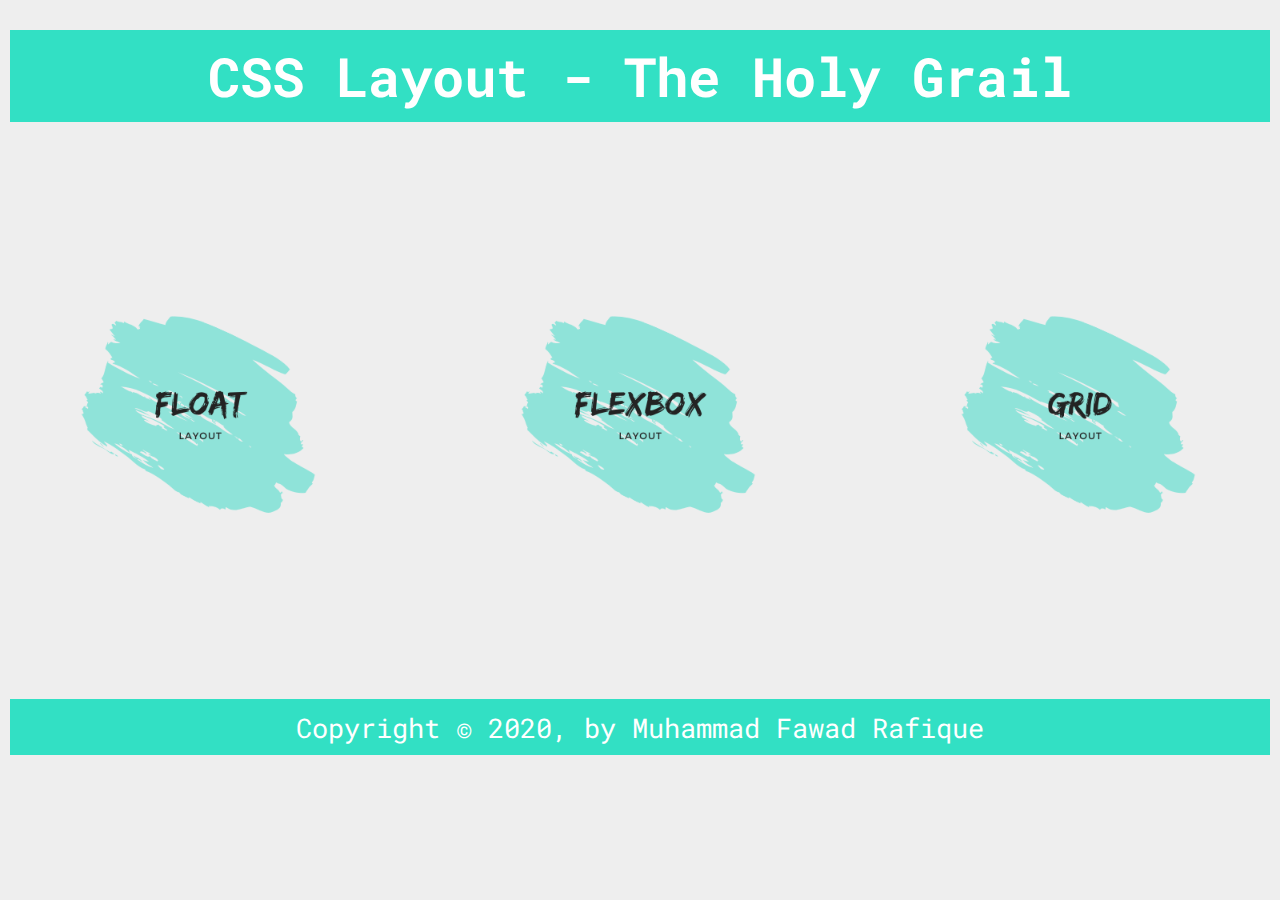
<file: index.html>
<!DOCTYPE html>
<html lang="en">
    <head>
        <meta charset="UTF-8" />
        <meta name="viewport" content="width-device-width, initial-scale=1.0" />
        <title>CSS Layout - Holy Grail using Grid</title>
        <link rel="stylesheet" href="css/style.css">
        <link href="https://fonts.googleapis.com/css2?family=Roboto+Mono&display=swap" rel="stylesheet">
    </head>
    <body>
        <!-- Grid Container -->
        <div class="grid-container">
             <!-- Header -->
            <div class="header">
                <h1 >CSS Layout - The Holy Grail</h1>
            </div>
            <!-- Float -->
            <div class="float">
                <a href="floats.html"><img src="images/float_logo.png" alt="Float" width="400"></a>
            </div>
            <!-- Float -->
            <div class="flexbox">
                <a href="flexbox.html"><img src="images/flexbox_logo.png" alt="Flexbox" width="400"></a>
            </div>
             <!-- Float -->
             <div class="grid-box">
                <a href="grid.html"><img src="images/grid_logo.png" alt="Grid" width="400"></a>
            </div>
            <!-- Footer -->
            <div class="footer">
            <p>Copyright &copy; 2020, by Muhammad Fawad Rafique</p>
            </div>
        </div>
    </body>
</html>
</file>
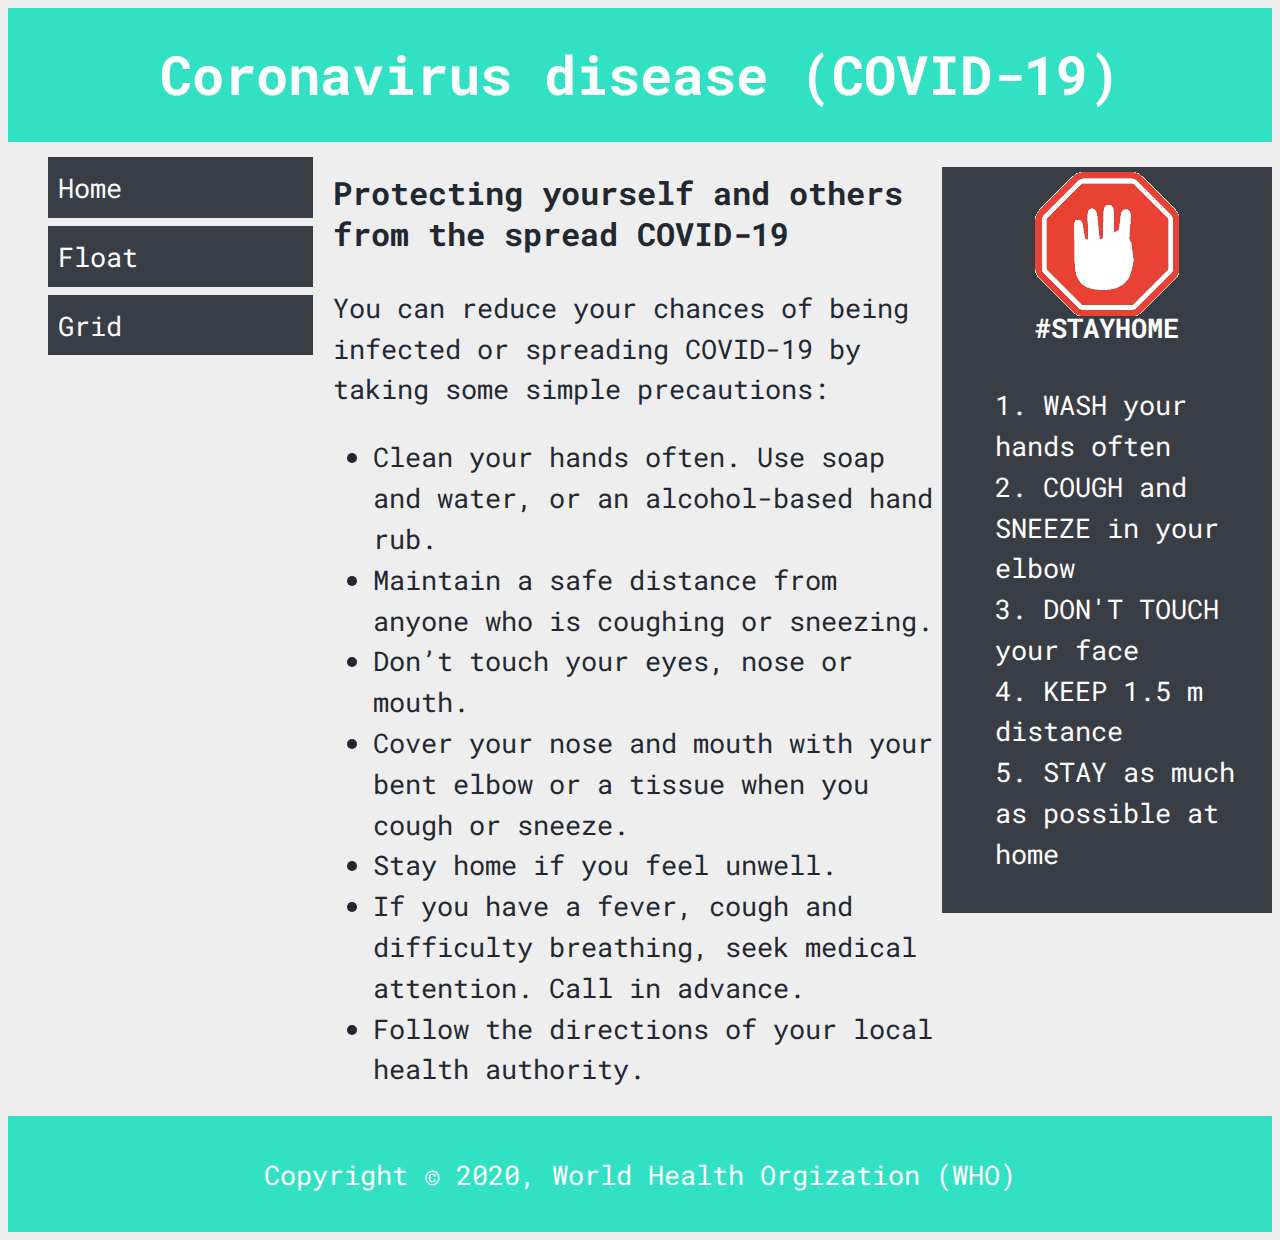
<file: flexbox.html>
<!DOCTYPE html>
<html lang="en">
    <head>
        <meta charset="UTF-8" />
        <meta name="viewport" content="width-device-width, initial-scale=1.0" />
        <title>CSS Layout - Holy Grail using Flexbox</title>
        <link rel="stylesheet" href="css/flexbox.css">
        <link href="https://fonts.googleapis.com/css2?family=Roboto+Mono&display=swap" rel="stylesheet">
    </head>
    <body>
        <!-- Header -->
        <header id="main-header">
            <div class="container">
                <h1 >Coronavirus disease (COVID-19)</h1>
            </div>
        </header>
        <main id="flex-main">
        <!-- Navigation bar -->
        <nav id="navbar">
            <div class="container">
                <ul>
                    <li><a href="index.html">Home</a></li>
                    <li><a href="floats.html">Float</a></li>
                    <li><a href="grid.html">Grid</a></li>
                </ul>
            </div>
        </nav>
        <!-- Content -->
        <article id="content">
            <div class="container">
                <h3>Protecting yourself and others from the spread COVID-19</h3>
                <p>You can reduce your chances of being infected or spreading COVID-19 by taking some simple precautions:</p>
                <ul>
                
                    <li>
                        Clean your hands often. Use soap and water, or an alcohol-based hand rub.
                    </li>
                    <li>
                        Maintain a safe distance from anyone who is coughing or sneezing.
                    </li>
                    <li>
                        Don’t touch your eyes, nose or mouth.
                    </li>
                    <li>
                        Cover your nose and mouth with your bent elbow or a tissue when you cough or sneeze.
                    </li>
                    <li>
                        Stay home if you feel unwell.
                    </li>
                    <li>
                        If you have a fever, cough and difficulty breathing, seek medical attention. Call in advance.
                    </li>
                    <li>
                        Follow the directions of your local health authority.
                    </li> 
                </ul>
            </div>              
        </article>
        <!-- Side bar -->
        <aside id="sidebar">
            <div class="container">
                <h4>#STAYHOME</h4>
                <ol>
                    <li>WASH your hands often</li>
                    <li>COUGH and SNEEZE in your elbow</li>
                    <li>DON'T TOUCH your face</li>
                    <li>KEEP 1.5 m distance</li>
                    <li>STAY as much as possible at home</li>
                </ol>
            </div>
        </aside>
        </main>
        <!-- Footer -->
        <footer id="main-footer">
            <p>Copyright &copy; 2020, World Health Orgization (WHO)</p>
        </footer>
    </body>
</html>
</file>
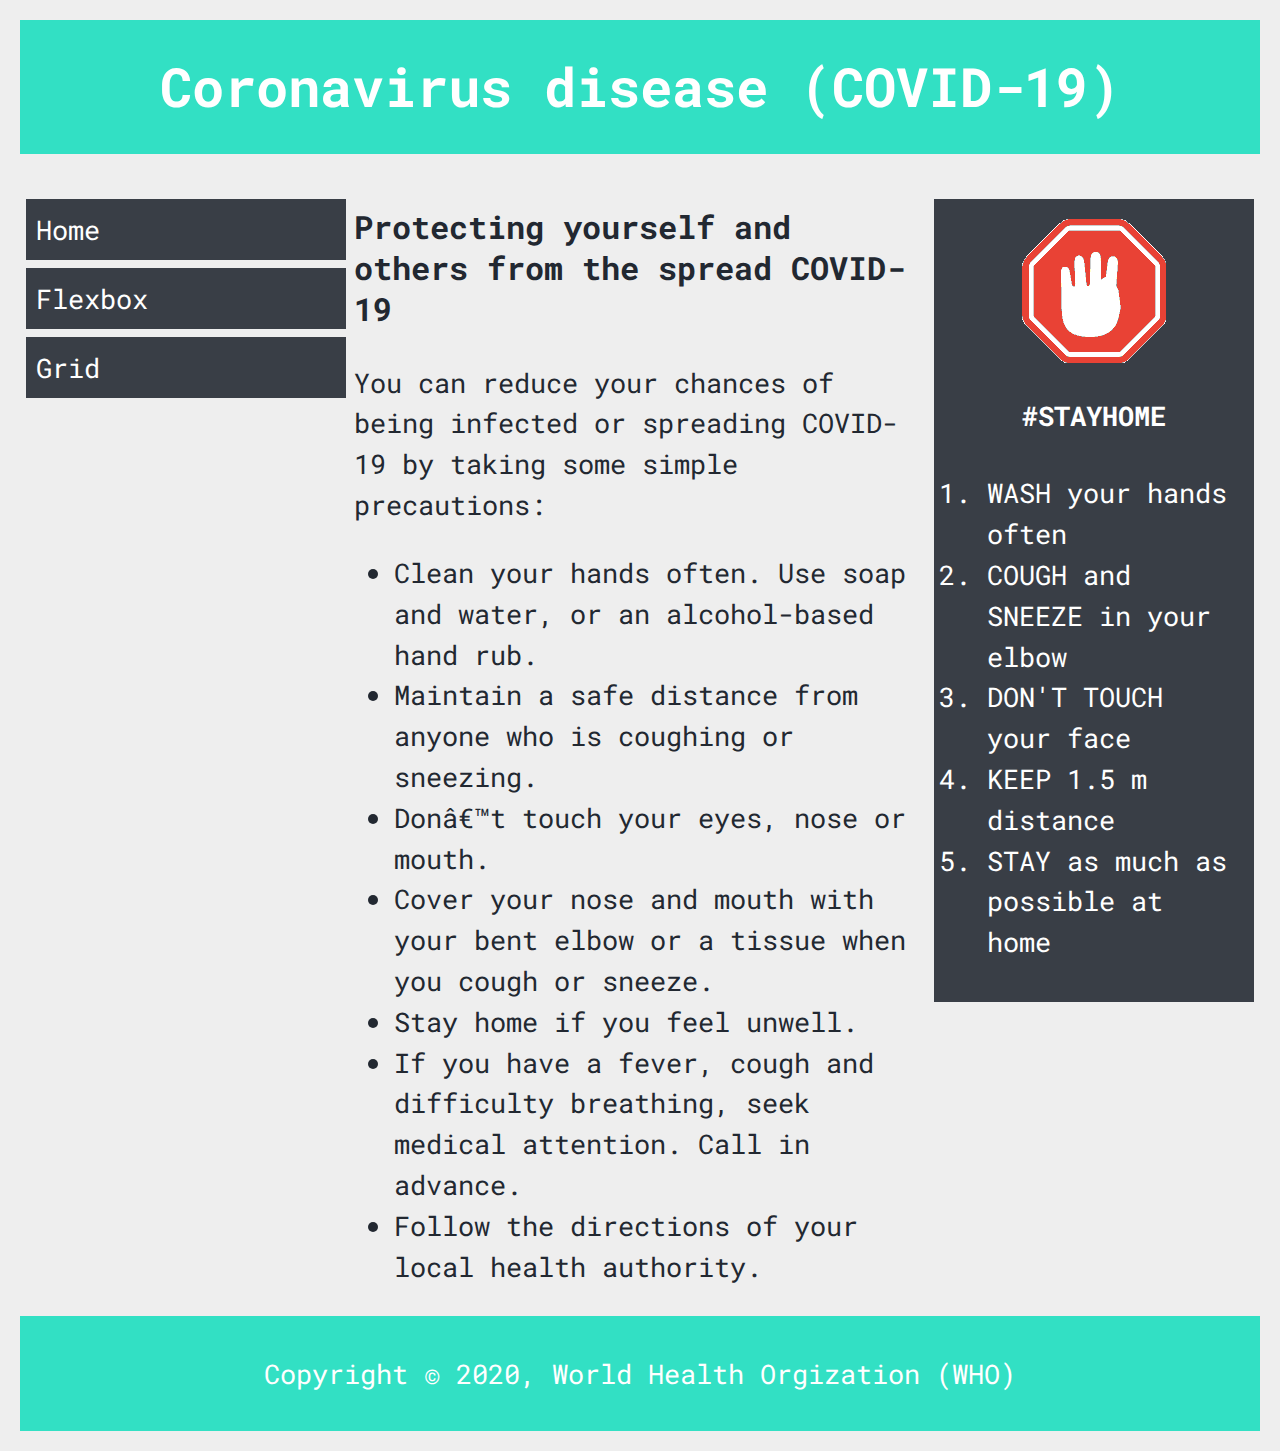
<file: floats.html>
<!DOCTYPE html>
<html lang="en">
    <head>
        <meta charset="UTF=8" />
        <meta name="viewport" content="width-device-width, initial-scale=1.0" />
        <title>CSS Layout - Holy Grail using Floats</title>
        <link rel="stylesheet" href="css/floats.css">
        <link href="https://fonts.googleapis.com/css2?family=Roboto+Mono&display=swap" rel="stylesheet">
    </head>
    <body>
        <!-- Header -->
        <header id="main-header">
            <div class="container">
                <h1 >Coronavirus disease (COVID-19)</h1>
            </div>          
        </header>
        <!-- Navigation bar -->
        <nav id="navbar">
            <div class="container">
                <ul>
                    <li><a href="index.html">Home</a></li>
                    <li><a href="flexbox.html">Flexbox</a></li>
                    <li><a href="grid.html">Grid</a></li>
                </ul>
            </div>        
        </nav>
        <!-- Main section -->
        <main id="content">
            <div id="container">
            <h3>Protecting yourself and others from the spread COVID-19</h3>
            <p>You can reduce your chances of being infected or spreading COVID-19 by taking some simple precautions:</p>
            <ul>
            <div class="container"></div>
                <li>
                    Clean your hands often. Use soap and water, or an alcohol-based hand rub.
                </li>
                <li>
                    Maintain a safe distance from anyone who is coughing or sneezing.
                </li>
                <li>
                    Don’t touch your eyes, nose or mouth.
                </li>
                <li>
                    Cover your nose and mouth with your bent elbow or a tissue when you cough or sneeze.
                </li>
                <li>
                    Stay home if you feel unwell.
                </li>
                <li>
                    If you have a fever, cough and difficulty breathing, seek medical attention. Call in advance.
                </li>
                <li>
                    Follow the directions of your local health authority.
                </li>
            </ul>
            </div>
        </main>
        <!-- Side -->
        <aside id="sidebar">
            <div id="container">
            <h4>#STAYHOME</h4>
            <ol>
                <li>WASH your hands often</li>
                <li>COUGH and SNEEZE in your elbow</li>
                <li>DON'T TOUCH your face</li>
                <li>KEEP 1.5 m distance</li>
                <li>STAY as much as possible at home</li>
            </ol>
            </div>
        </aside>
        <!-- Footer -->
        <footer id="main-footer">
            <div class="container"></div>
            <p>Copyright &copy; 2020, World Health Orgization (WHO)</p>
            </div>
        </footer>
    </body>
</html>
</file>
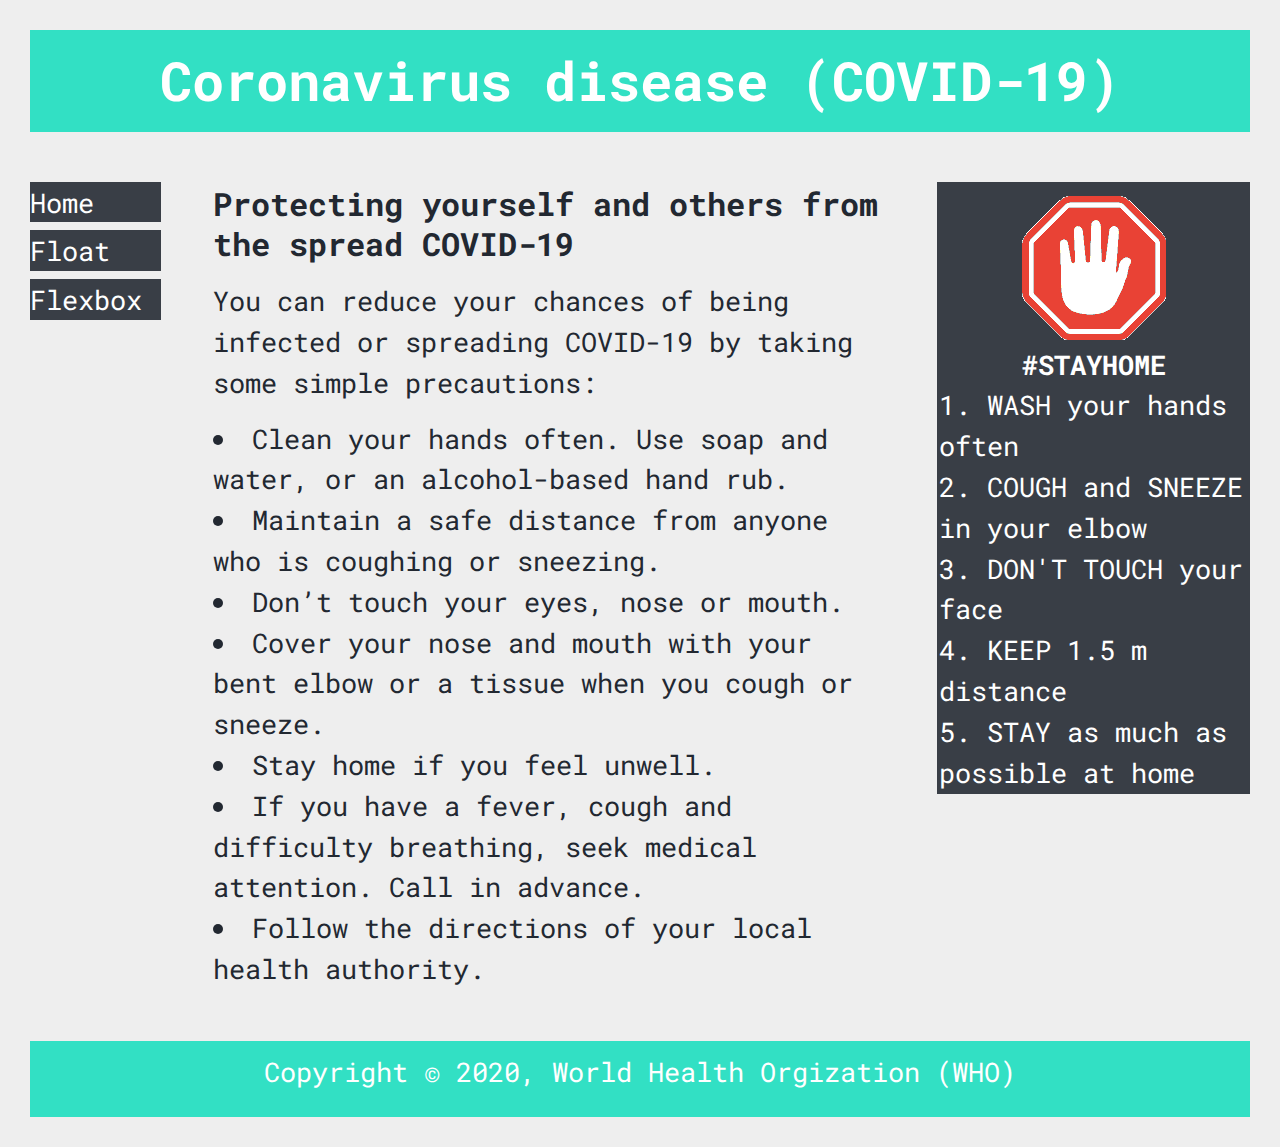
<file: grid.html>
<!DOCTYPE html>
<html lang="en">
    <head>
        <meta charset="UTF-8" />
        <meta name="viewport" content="width-device-width, initial-scale=1.0" />
        <title>CSS Layout - Holy Grail using Grid</title>
        <link rel="stylesheet" href="css/grid.css">
        <link href="https://fonts.googleapis.com/css2?family=Roboto+Mono&display=swap" rel="stylesheet">
    </head>
    <body>
        <div class="grid-container">
            <div class="header">
                <h1>Coronavirus disease (COVID-19)</h1>
            </div>
            <div class="navbar">
                <ul>
                    <li><a href="index.html">Home</a></li>
                    <li><a href="floats.html">Float</a></li>
                    <li><a href="flexbox.html">Flexbox</a></li>
                </ul>
            </div>
            <div class="content">
                <h3>Protecting yourself and others from the spread COVID-19</h3>
                <p>You can reduce your chances of being infected or spreading COVID-19 by taking some simple precautions:</p>
                <ul>
                
                    <li>
                        Clean your hands often. Use soap and water, or an alcohol-based hand rub.
                    </li>
                    <li>
                        Maintain a safe distance from anyone who is coughing or sneezing.
                    </li>
                    <li>
                        Don’t touch your eyes, nose or mouth.
                    </li>
                    <li>
                        Cover your nose and mouth with your bent elbow or a tissue when you cough or sneeze.
                    </li>
                    <li>
                        Stay home if you feel unwell.
                    </li>
                    <li>
                        If you have a fever, cough and difficulty breathing, seek medical attention. Call in advance.
                    </li>
                    <li>
                        Follow the directions of your local health authority.
                    </li> 
                </ul>
            </div>  
            <div class="sidebar">
                <h4>#STAYHOME</h4>
                <ol>
                    <li>WASH your hands often</li>
                    <li>COUGH and SNEEZE in your elbow</li>
                    <li>DON'T TOUCH your face</li>
                    <li>KEEP 1.5 m distance</li>
                    <li>STAY as much as possible at home</li>
                </ol>
            </div>
            <div class="footer">
                <p>Copyright &copy; 2020, World Health Orgization (WHO)</p>
            </div>
          </div>
    </body>
</html>
</file>
<file: css/style.css>
* {
    margin: 0;
    padding: 0;
}

body{
    background-color: #eeeeee;
    color: #222831;
    font-family: 'Roboto Mono', monospace, Arial, Helvetica, sans-serif;
    font-size: 16px;
}
a:hover{
    opacity: .6;
}
  
.grid-container{
    display: grid;
    grid-template-columns: 100%;
    grid-template-rows: auto;
    grid-template-areas:
    "header"
    "float"
    "flexbox"
    "grid-box"
    "footer";
    justify-content: center;
    align-items: center;
    grid-gap: 20px;
    padding: 10px;
}
.header{
    grid-area: header;
    text-align: center;
    background-color: #32e0c4;
    color: #ffffff;
    padding: 10px;
    margin: 20px;
}
.float{
    grid-area: float;
    justify-self: center;
    margin: 10px;
}
.flexbox{
    grid-area: flexbox;
    justify-self: center;
    margin: 10px;
}
.grid-box{
    grid-area: grid-box;
    justify-self: center;
    margin: 10px;
}
.footer{
    grid-area: footer;
    text-align: center;
    background-color: #32e0c4;
    color: #ffffff;
    padding: 10px;
    margin: 20px;
}

@media (min-width: 736px){
    body{
        font-size: 1.7em;
        min-height: 100%;
    }
    .grid-container{
        display: grid;
        grid-template-columns: 1fr 1fr 1fr;
        grid-template-rows: auto;
        grid-template-areas:
        "header header header"
        "float flexbox grid-box"
        "footer footer footer"; 
        background-color: #eeeeee;
    }
    .footer{
        margin-top: 50px;
        align-self: flex-end;
    }
    .float, .flexbox, .grid-box{
        margin-top: 50px;
    }
}
</file>
<file: css/flexbox.css>
body{
    background-color: #eeeeee;
    color: #222831;
    font-family: 'Roboto Mono', monospace, Arial, Helvetica, sans-serif;
    font-size: 16px;
    line-height: 1.5em;
}

.container{
    margin: auto;
    overflow: hidden;
}


#main-header, #main-footer{
    background-color: #32e0c4;
    color: #ffffff;
    text-align: center;
    line-height: 1.5em;
    padding: 10px;
}

#navbar{
    width: auto;
}
#navbar ul{
    margin-top: 5%;
    list-style-type: none;
}
#navbar li{
    background-color: #393e46;
    color: white;
    padding: 10px;
    margin-bottom: 8px;
}
#navbar li:hover{
    background-color: #222831;
}
#navbar a{
    color: #ffffff;
    text-decoration: none;
    font-size: 1em;
}

#content{
    width: auto;
}

#sidebar{
    background-image: url('../images/covid_precautions.gif');
    background-position: center top;
    background-position-y: 5px;
    background-repeat: no-repeat;
    background-color: #393e46;
    color: #ffffff;
    padding: 1%;
    margin-top: 2%;
    list-style-position: inside;
    width: auto;
    align-self: flex-start;

}
#sidebar h4{
    text-align: center;
    padding-top: 30%;
}


@media (max-width: 480px){
    body{
        font-size: 0.7em;
        line-height: 1.5em;
    }
    #main-header h1{
        line-height: 1.5em;
    }
}

@media (min-width: 480px) and (max-width: 1024px){
    body{
        font-size: 1.3em;
    }
    #main-header h1{
        line-height: 1.3em;
    }
}

@media (min-width: 1024px){
    body{
        font-size: 1.7em;
    }
    #flex-main{
        display: flex;
        flex-direction: row;
    }
    #navbar{
        width: 25%;
    }
    #content{
        width: 50%;
        padding-left: 20px;
    }
    #sidebar{
        width: 25%;
    }

}
</file>
<file: css/floats.css>
body{
    background-color: #eeeeee;
    color: #222831;
    font-family: 'Roboto Mono', monospace, Arial, Helvetica, sans-serif;
    font-size: 16px;
    line-height: 1.5em;
    margin: 0;
}

.container{

    margin: auto;
    overflow: hidden;
}

#main-header, #main-footer{
    background-color: #32e0c4;
    color: #ffffff;
    text-align: center;
    line-height: 1.5em;
    padding: 10px;
    margin: 20px;
}
#main-footer{
    clear: both;
}

#navbar{

    float: left;
    width: 25%;
    margin-left: 2%;
    min-height: 300px;
    box-sizing: border-box;
}

#navbar ul{
    padding: 0;
    margin-top: 8%;
    list-style-type: none;
}

#navbar li{
    background-color: #393e46;
    color: #ffffff;
    padding: 10px;
    margin-bottom: 8px;
}

#navbar li:hover{
    background-color: #222831;
}

#navbar a{
    color: #ffffff;
    text-decoration: none;
    font-size: 1em;
}

main{
    float: left;
    width: 45%;
    padding: 2px 8px;
    box-sizing: border-box;
}

#sidebar{
    background-image: url('../images/covid_precautions.gif');
    background-position: center top;
    background-position-y: 3%;
    background-repeat: no-repeat;
    background-color: #393e46;
    color: #ffffff;
    width: 25%;
    padding: 1%;
    margin-right: 2%;
    margin-top: 2%;
    float: right;
    box-sizing: border-box;
}

#sidebar h4{
    text-align: center;
    padding-top: 50%;
}

@media (max-width: 480px){
    body{
        font-size: 0.7em;
    }
    #main-header, #main-footer{
        width: 100%;
        margin: 0;
        padding: 0;
    }
    #main-header h1{
        line-height: 1.5em;
    }
    #navbar{
        width: 100%;
        float: none;
    }
    #content{
        width: 100%;
        float: none;
        text-align: left;
        margin: 0% 2%;
        padding: 0;

    }
    #sidebar{
        width: 100%;
        clear: right;
        text-align: left;
        margin: 2%;
        padding: 0;
        height: auto;
    }
}

@media (min-width: 480px) and (max-width: 1024px){
    body{
        font-size: 1.3em;
    }
    #main-header, #main-footer{
        width: 100%;
        margin: 0;
        padding: 0;
    }
    #main-header h1{
        line-height: 1.5em;
    }
    #navbar{
        width: 100%;
        float: none;
    }
    #content{
        width: 100%;
        float: none;
        text-align: left;
        margin: 0% 2%;
        padding: 0;

    }
    #sidebar{
        width: 100%;
        clear: right;
        text-align: left;
        margin: 2%;
        padding: 0;
        height: auto;
    }

}

@media(min-width: 1028px){
    body{
        font-size: 1.7em;
    }
}
</file>
<file: css/grid.css>
* {
    margin: 0;
    padding: 0;
}

body{
    background-color: #eeeeee;
    color: #222831;
    font-family: 'Roboto Mono', monospace, Arial, Helvetica, sans-serif;
    font-size: 16px;
    line-height: 1.5em;
}
  
.grid-container {
    display: grid;
    grid-template-columns: 1fr 1fr 1fr 1fr 1fr 1fr;
    grid-template-rows: auto;
    grid-template-areas:
    "header header header header header header"
    "navbar navbar navbar navbar navbar navbar"
    "main main main main main main"
    "sidebar sidebar sidebar sidebar sidebar sidebar"
    "footer footer footer footer footer footer"; 
    grid-gap: 10px;
    padding: 10px;
}



.header{
    grid-area: header;
    text-align: center;
    background-color: #32e0c4;
    color: #ffffff;
    line-height: 1.5em;
    padding: 10px;
    margin: 20px;
}
.header h1{
    line-height: 1.5em;
}
.navbar {
    grid-area: navbar;
    margin: 20px;
}
.navbar ul{
    list-style-type: none;
}
.navbar li{
    background-color: #393e46;
    color: white;
    margin-bottom: 8px;
}
.navbar li:hover{
    background-color: #222831;
}
.navbar a{
    color: #ffffff;
    text-decoration: none;
    font-size: 1em;
}
.content {
    grid-area: main;
    list-style-position: inside;
    margin: 20px;
    padding: 2px;
}
.content h3, p{
    padding-bottom: 15px;

}
.sidebar {
    grid-area: sidebar;
    align-self: flex-start;
    background-image: url(../images/covid_precautions.gif);
    background-position: top center;
    background-position-y: 3%;
    background-repeat: no-repeat;
    background-color: #393e46;
    color: white;
    margin: 20px;
    padding: 2px;
    list-style-position: inside;
}
.sidebar h4{
    text-align: center;
    padding-top: 160px;
}
.footer{
    grid-area: footer;
    text-align: center;
    background-color: #32e0c4;
    color: #ffffff;
    padding: 10px;
    margin: 20px;
}

@media (min-width: 736px){
    body{
        font-size: 1.7em;
    }
    .grid-container{
        display: grid;
        grid-template-columns: 1fr 1fr 1fr 1fr 1fr 1fr 1fr;
        grid-template-rows: auto;
        grid-template-areas: 
        "header header header header header header header"
        "navbar main main main main sidebar sidebar"
        "footer footer footer footer footer footer footer";
        grid-gap: 10px;
        background-color: #eeeeee;
        padding: 10px;
    }
}
</file>
